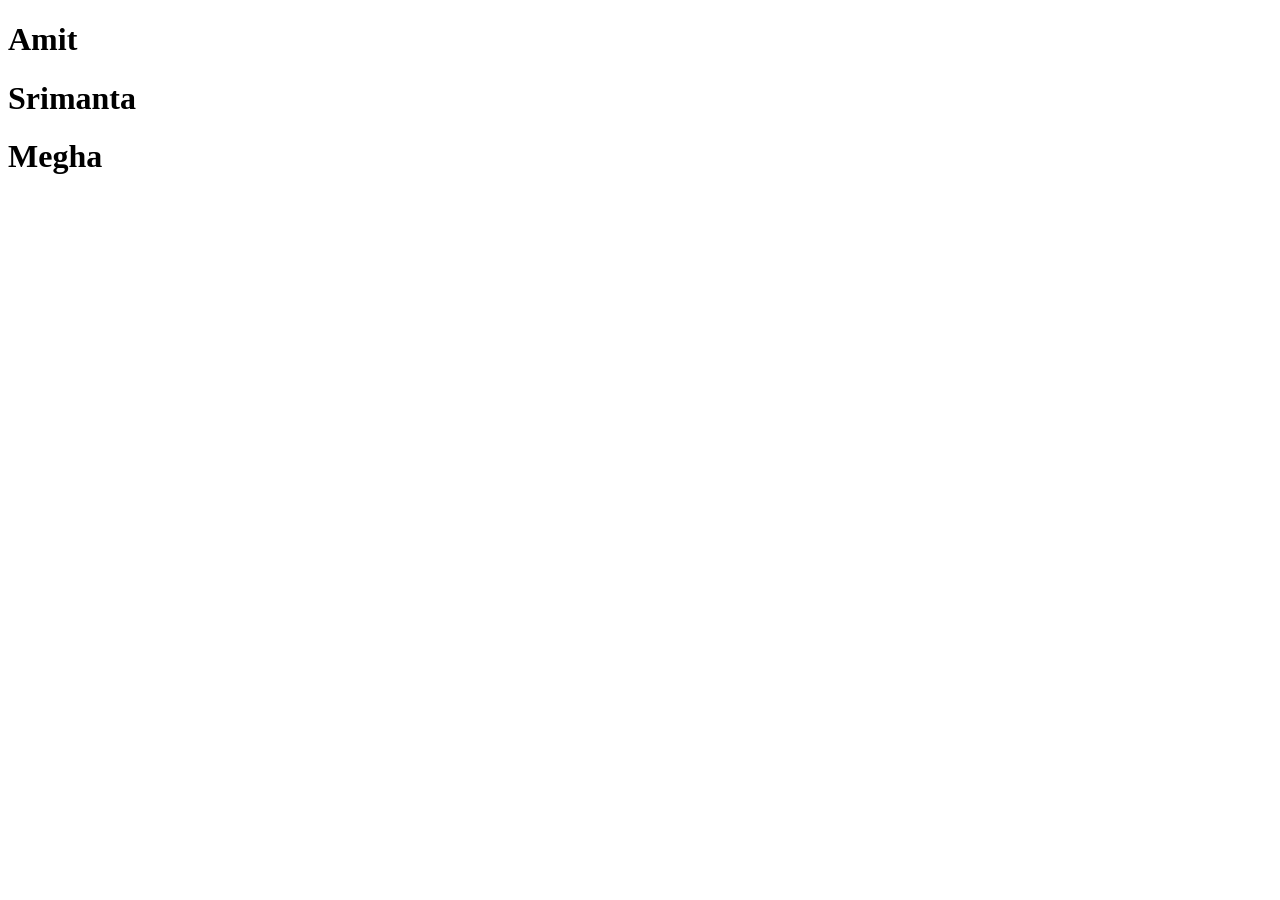
<file: index.html>
<!DOCTYPE html>
<html lang="en">
<head>
    <meta charset="UTF-8">
    <meta name="viewport" content="width=device-width, initial-scale=1.0">
    <title>Document</title>
</head>
<body>
    <h1>Amit</h1>
    <h1>Srimanta</h1>
    <h1>Megha</h1>
</body>
</html>
</file>
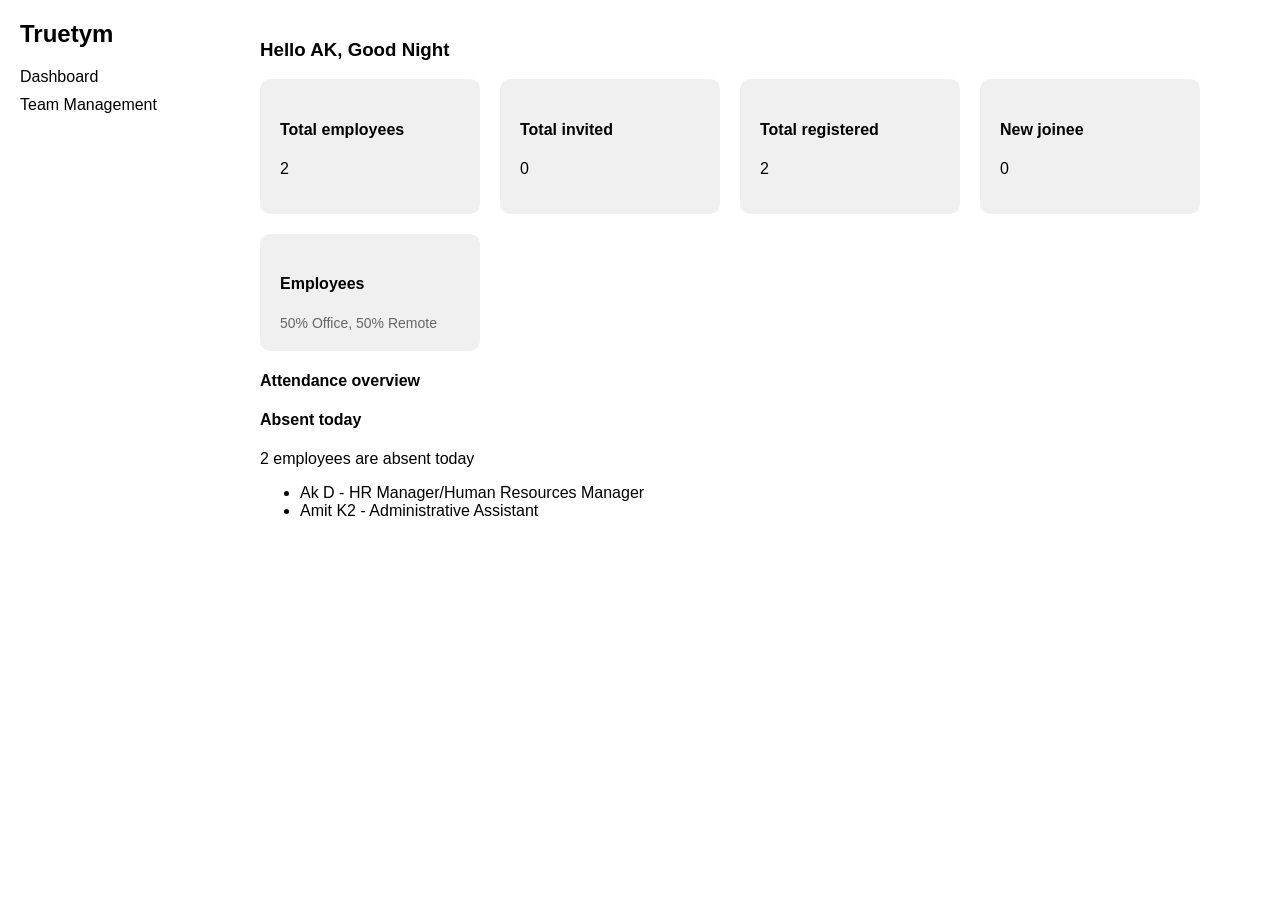
<file: dashboard/dashboard.html>
<!DOCTYPE html>
<html lang="en">
<head>
    <meta charset="UTF-8">
    <meta name="viewport" content="width=device-width, initial-scale=1.0">
    <title>TrueTym admin</title>
     <link rel="stylesheet" href="style.css">
    <link rel="preconnect" href="https://fonts.googleapis.com">
<link rel="preconnect" href="https://fonts.gstatic.com" crossorigin>
<link href="https://fonts.googleapis.com/css2?family=Montserrat:ital,wght@0,100..900;1,100..900&family=Roboto:ital,wght@0,100..900;1,100..900&display=swap" rel="stylesheet">
</head>
<body>
    <div class="dashboard">
    <div class="sidebar">
<h2>Truetym</h2>
<ul>
    <li><a href="#">Dashboard</a></li>
    <li><a href="#">Team Management</a></li>
</ul>
    </div>
    <div class="main-content">
            <h3>Hello AK, Good Night</h3>
            <div class="stats">
                <div class="stat-card">
                    <h4>Total employees</h4>
                    <p>2</p>
                </div>
                <div class="stat-card">
                    <h4>Total invited</h4>
                    <p>0</p>
                </div>
                <div class="stat-card">
                    <h4>Total registered</h4>
                    <p>2</p>
                </div>
                <div class="stat-card">
                    <h4>New joinee</h4>
                    <p>0</p>
                </div>
                <div class="stat-card">
                    <h4>Employees</h4>
                    <div class="pie-chart">50% Office, 50% Remote</div>
                </div>
            </div>
            <div class="attendance-overview">
                <h4>Attendance overview</h4>
                <div class="bar-chart"></div>
            </div>
            <div class="absent-today">
                <h4>Absent today</h4>
                <p>2 employees are absent today</p>
                <ul>
                    <li>Ak D - HR Manager/Human Resources Manager</li>
                    <li>Amit K2 - Administrative Assistant</li>
                </ul>
            </div>
        </div>
    </div>
</body>
</html>
</file>
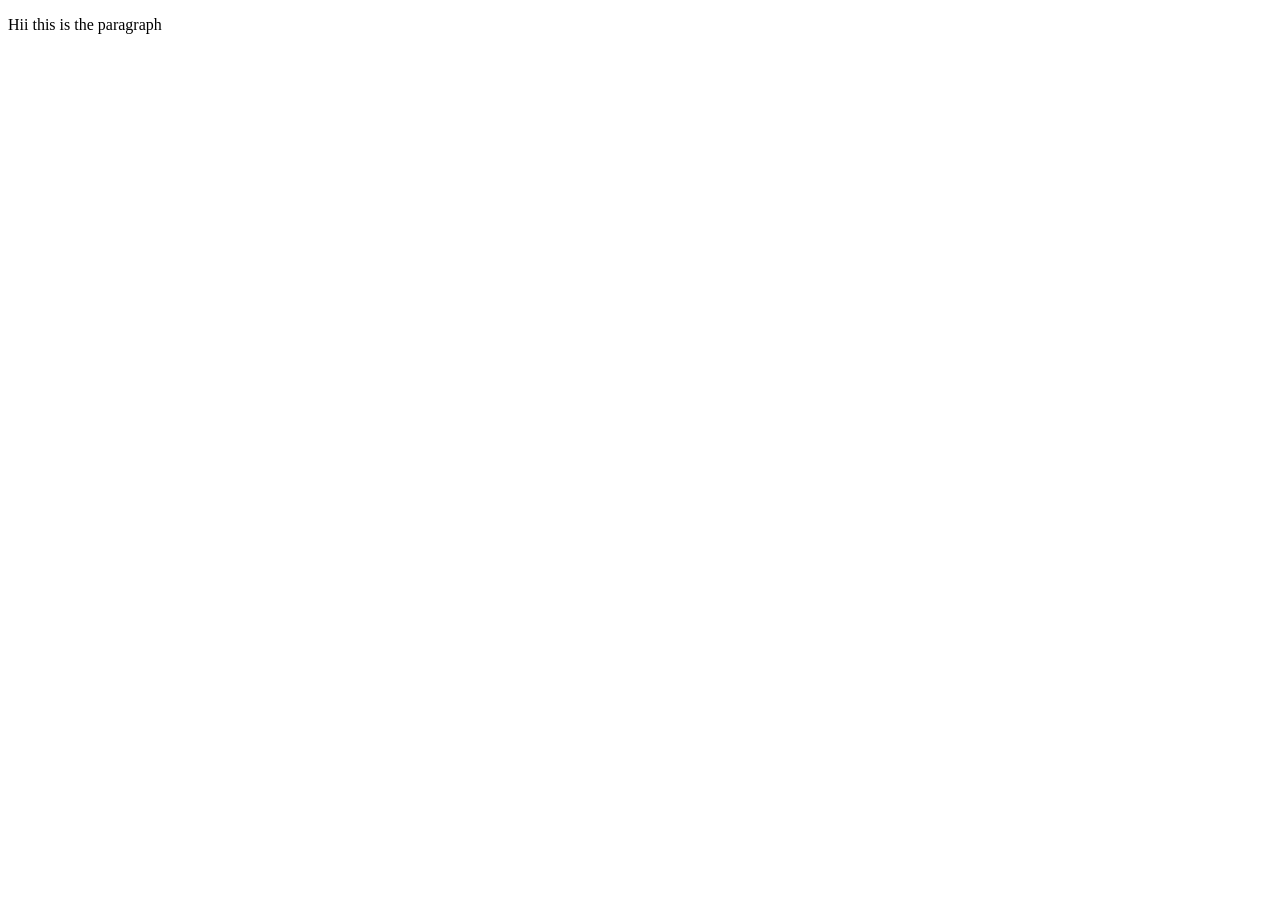
<file: team_management/employees.html>
<!DOCTYPE html>
<html lang="en">
<head>
    <meta charset="UTF-8">
    <meta name="viewport" content="width=device-width, initial-scale=1.0">
    <title>Document</title>
</head>
<body>
    <p>Hii this is the paragraph</p>
</body>
</html>
</file>
<file: dashboard/style.css>
body {
    font-family: 'Poppins',sans-serif;
    margin: 0;
    padding: 0;
}

.dashboard {
    display: flex;
}

.sidebar {
    width: 200px;
    background-color: #fff;
    color: #000;
    padding: 20px;
}

.sidebar h2 {
    margin-top: 0;
}

.sidebar ul {
    list-style: none;
    padding: 0;
}

.sidebar li {
    margin-bottom: 10px;
}

.sidebar a {
    color: #000;
    text-decoration: none;
}

.main-content {
    flex-grow: 1;
    padding: 20px;
}

.stats {
    display: flex;
    flex-wrap: wrap;
    gap: 20px;
}

.stat-card {
    background-color: #f0f0f0;
    padding: 20px;
    border-radius: 10px;
    width: calc(20% - 20px);
}

.attendance-overview, .absent-today {
    margin-top: 20px;
}

.pie-chart {
    font-size: 14px;
    color: #666;
}
</file>
